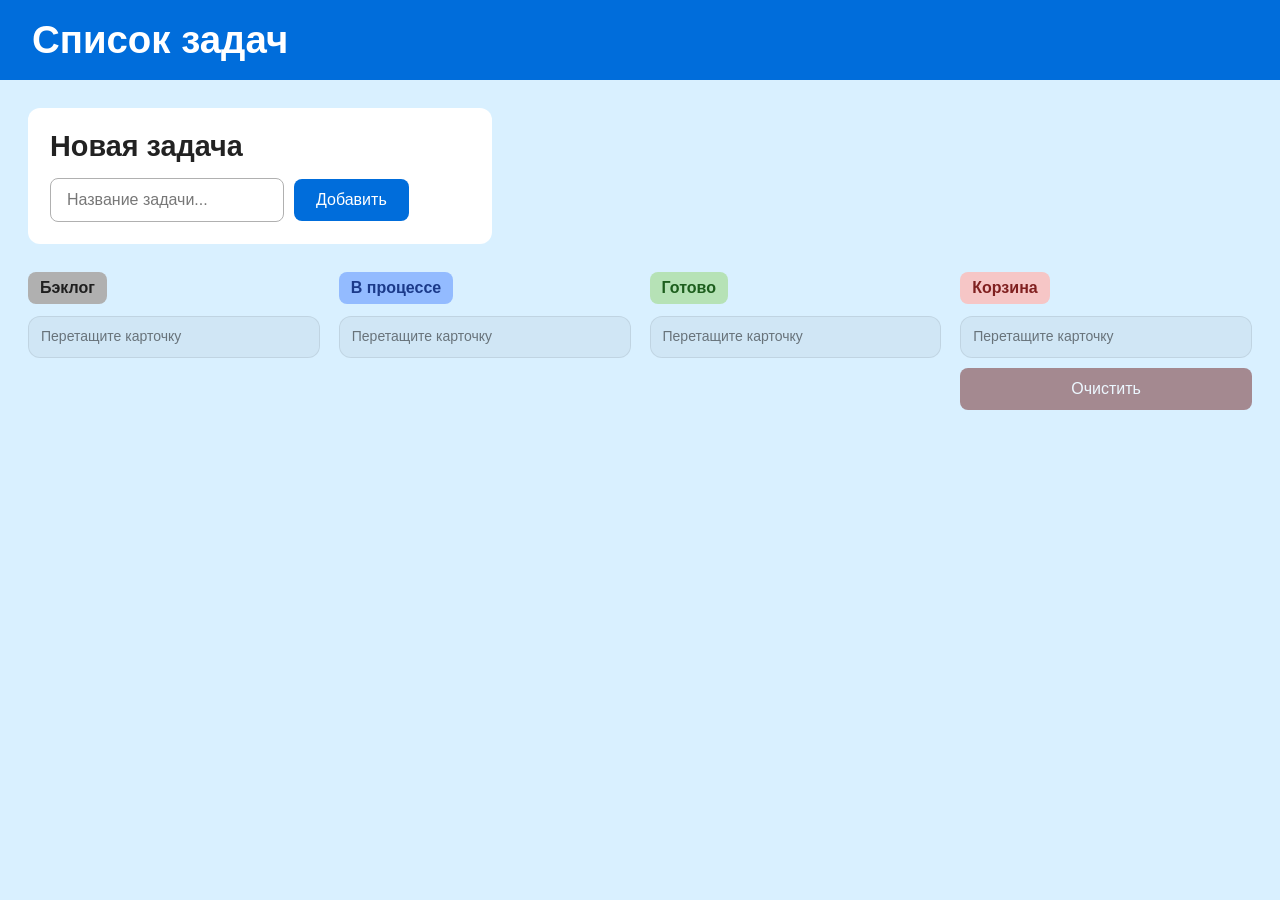
<file: index.html>
<!DOCTYPE html>
<html lang="ru">
  <head>
    <meta charset="UTF-8" />
    <meta name="viewport" content="width=device-width, initial-scale=1.0" />
    <title>Чернышев Никита Сергеевич</title>
    <link rel="stylesheet" href="css/style.css" />
  </head>
  <body class="board-app">
    
    <main class="container">
      
      
      <div class="add-section"></div>
      <div class="board"></div>
    </main>
    <script src="src/main.js" type="module"></script>
  </body>
</html>
</file>
<file: css/style.css>
* {
  margin: 0;
  padding: 0;
  box-sizing: border-box;
  font-family: 'Roboto', 'Open Sans', 'Segoe UI', Tahoma, sans-serif;
}
body {
  background: #d9f0ff; 
  color: #222; 
}
header {
  background: #006ddb; 
  color: #fff;
  padding: 18px 0;
  font-size: 2.4rem;
  font-weight: bold;
  text-align: left;
}
header .container {
  padding: 0 32px;
}

.container {
  max-width: 1380px;
  margin: 0 auto;
  padding: 28px;
}
.add-section {
  background: #ffffff;
  border-radius: 12px;
  padding: 22px;
  margin-bottom: 28px;
  width: 29rem;
}
.add-section h2 {
  font-size: 1.8rem;
  margin-bottom: 15px;
  font-weight: 600;
}
.input-row {
  display: flex;
  gap: 10px;
  align-items: center;
}
.input-field {
  flex: 1;
  padding: 12px 16px;
  border: 1px solid #b0b0b0; 
  border-radius: 8px;
  font-size: 1rem;
  outline: none;
}
.input-field::placeholder {
  color: #777; 
}
.btn-add {
  background: #006ddb;
  color: #fff;
  border: none;
  border-radius: 8px;
  padding: 12px 22px;
  font-size: 1rem;
  cursor: pointer;
  font-weight: 500;
  display: flex;
  align-items: center;
  gap: 8px;
}

.board-inner {
  display: grid;
  grid-template-columns: repeat(4, 1fr);
  gap: 19px;
  margin-top: 20px;
}
.backlog-column,
.progress-column,
.done-column,
.trash-column {
  background: none;
}

.title {
  font-size: 1rem;
  font-weight: 600;
  padding: 7px 12px;
  border-radius: 8px;
  margin-bottom: 12px;
  text-align: center;
  width: fit-content;
  display: inline-block;
}

.backlog .title {
  background: #b0b0b0; 
  color: #1f1f1f;
}
.progress .title {
  background: #93bbff; 
  color: #1b3a8a;
}
.done .title {
  background: #b6e2b6; 
  color: #1d5e1d;
}
.trash .title {
  background: #f6c6c6; 
  color: #802020;
}
.no-task {
  color: rgba(0, 0, 0, 0.5);         
  background: rgba(0, 0, 0, 0.04);
  border: 1px solid rgba(0, 0, 0, 0.08); 
  border-radius: 12px;
  padding: 10px 12px;
  font-size: 14px;
  line-height: 1.4;  
  display: block;
}

.list {
  list-style: none;
  padding-left: 0;
  margin: 0;
  background: none;
}
.task {
  background: white;
  border-radius: 8px;
  padding: 12px 16px;
  margin-bottom: 7px;
  transition: transform 0.2s ease;
  border-left: 6px solid transparent;
}

.backlog .task {
  border-left: 6px solid #b0b0b0;
}
.progress .task {
  border-left: 6px solid #93bbff;
}
.done .task {
  border-left: 6px solid #b6e2b6;
}
.trash .task {
  border-left: 6px solid #f6c6c6;
}

.btn-clear {
  background: #802020; 
  color: white;
  border: none;
  border-radius: 8px;
  padding: 12px 22px;
  font-size: 1rem;
  cursor: pointer;
  display: flex;
  align-items: center;
  justify-content: center;
  gap: 8px;
  margin-top: 10px;
  width: 100%;
}

.btn-clear:disabled {
  opacity: 0.5;              
  cursor: default;          
  pointer-events: none;      
  filter: grayscale(20%);   
}

.btn-clear:disabled:hover {
  background: #802020;     
  color: white;
}
</file>
